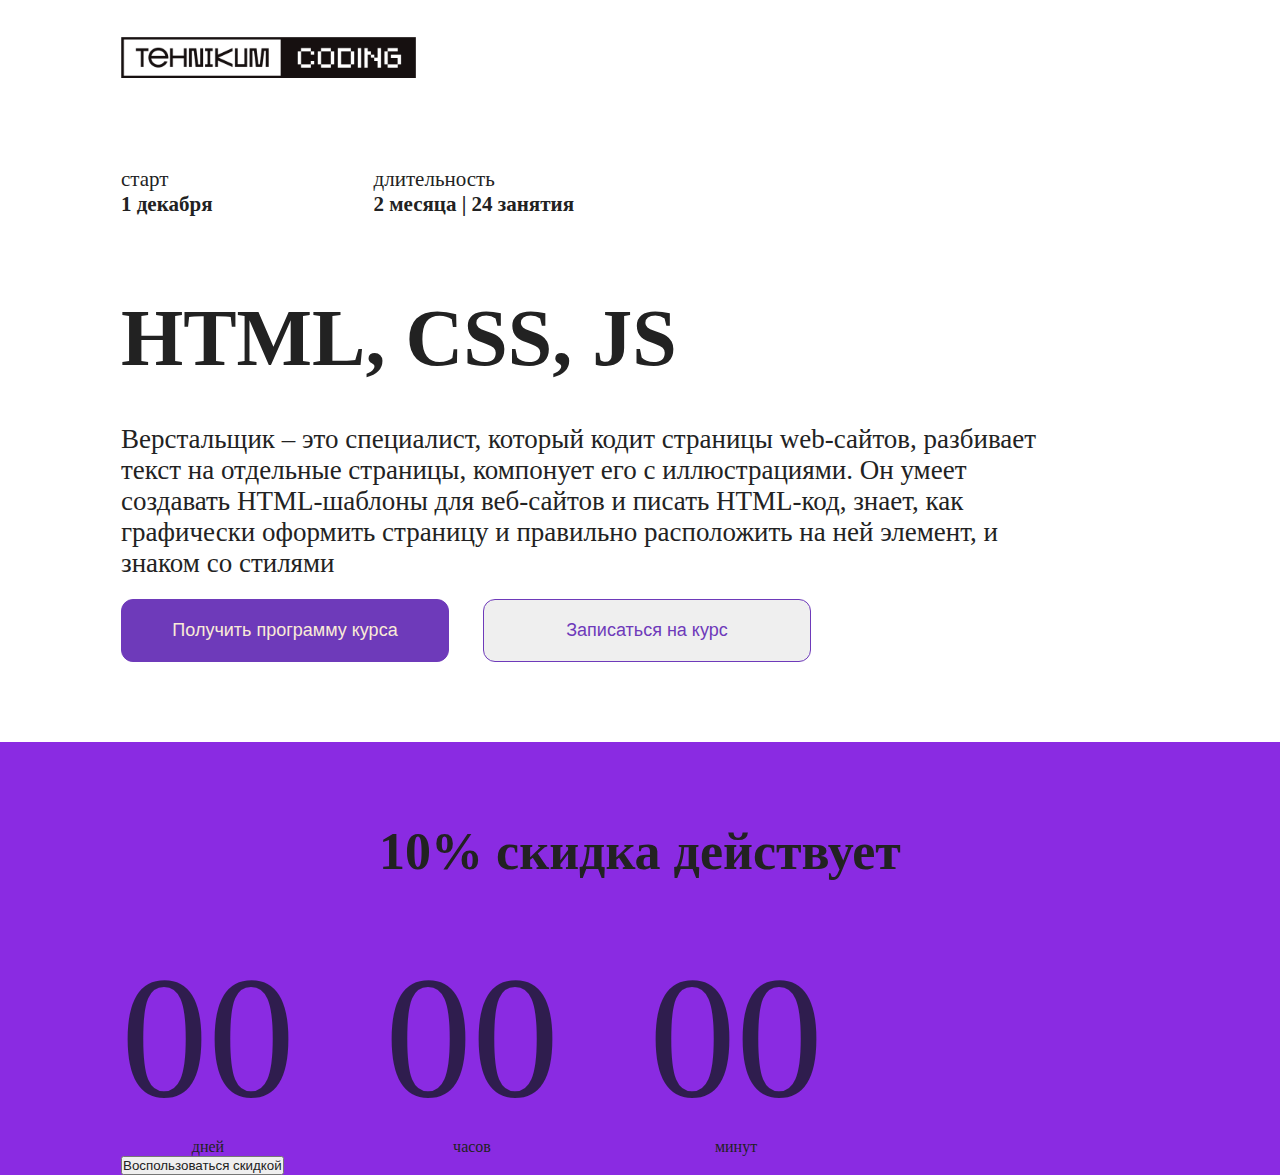
<file: index1.html>
<!DOCTYPE html>
<html lang="ru">
<head>
    <meta charset="UTF-8">
    <meta name="viewport" content="width=device-width, initial-scale=1.0">
    <title>My_First_Page</title>
    <link rel="stylesheet" href="./style1.css">
</head>
<body>
   <main>
    <section>
        <img  class="Logo" src="./Logo.svg" alt="no Logo">
        <div class="info">
            <div>
                <span class="title">старт</span>
                <span class="subtitle">1 декабря</span>
            </div>
            <div>
                <span class="title">длительность</span>
                <span class="subtitle">2 месяца | 24 занятия</span>
            </div>
        </div>
        <h1>HTML, CSS, JS</h1>
        <p class="infoText">
            Верстальщик – это специалист, который кодит страницы web-сайтов, 
            разбивает текст на отдельные страницы, компонует его с иллюстрациями.
            Он умеет создавать HTML-шаблоны для веб-сайтов и писать HTML-код,
            знает, как графически оформить страницу и правильно расположить на 
            ней элемент, и знаком со стилями
        </p>
        <div class="Buttons">
            <button class="button1">Получить программу курса</button>
            <button class="button2">Записаться на курс</button>
        </div>
    </section>
    <section class="reverseCount">
        
            <h2>10% скидка действует</h2>
            <div  class="timer">
                <div>
                    <span class="time">00</span>
                    <span class="timeText">дней</span>
                </div>
                <div>
                    <span class="time">00</span>
                    <span class="timeText">часов</span>
                </div>
                <div>
                    <span class="time">00</span>
                    <span class="timeText">минут</span>
                </div>
            </div>
            <div>
                <button>Воспользоваться скидкой</button>
            </div>
        
    </section>
   </main>
</body>
</html>
</file>
<file: style1.css>
*{
    margin: 0;
    padding: 0;
    box-sizing: border-box;
    color: #222222;
}
section{
    padding: 0px 121px;
}
.Logo{
    margin-top:37px;
    margin-bottom: 85px;
    width: 295px;
    height: 41px;

}
.info{
    display: flex;
    gap: 161px;
    margin-bottom: 76px;

}
.title,.subtitle{
    display: block;
    font-size: 21px;
}
.subtitle{
    font-weight: 700;
}
h1{
    font-size: 80px;
    margin-bottom: 40px;
}
.infoText{
    font-size: 27px;
    font-weight: 300;
    margin-bottom: 20px;
    max-width: 930px;
}

.button1,.button2{
    width: 328px;
    padding: 20px 0px; 
    border-radius: 12px;
    border: 1px solid #6E3ABA;
    margin-bottom: 80px;
    cursor: pointer;
    font-weight: 500;
    font-size: 18px;
}
.button1{
    background-color:#6E3ABA;
    color:antiquewhite;
    margin-right: 30px;
}
.button2{
    color:#6E3ABA;
}
.reverseCount{
    background-color: blueviolet;
    
}

.timer{
    display:flex;
    gap: 90px;
    
}
.time,.timeText{
    display: block;

}
h2{
    text-align: center;
    padding-top: 80px;
    font-size: 52px;
    font-weight: 700;
}
.time{
    margin-top: 57px;
    font-size: 174px;
    color: #2F1D4E;

}
.timeText{
    text-align: center;
}
</file>
